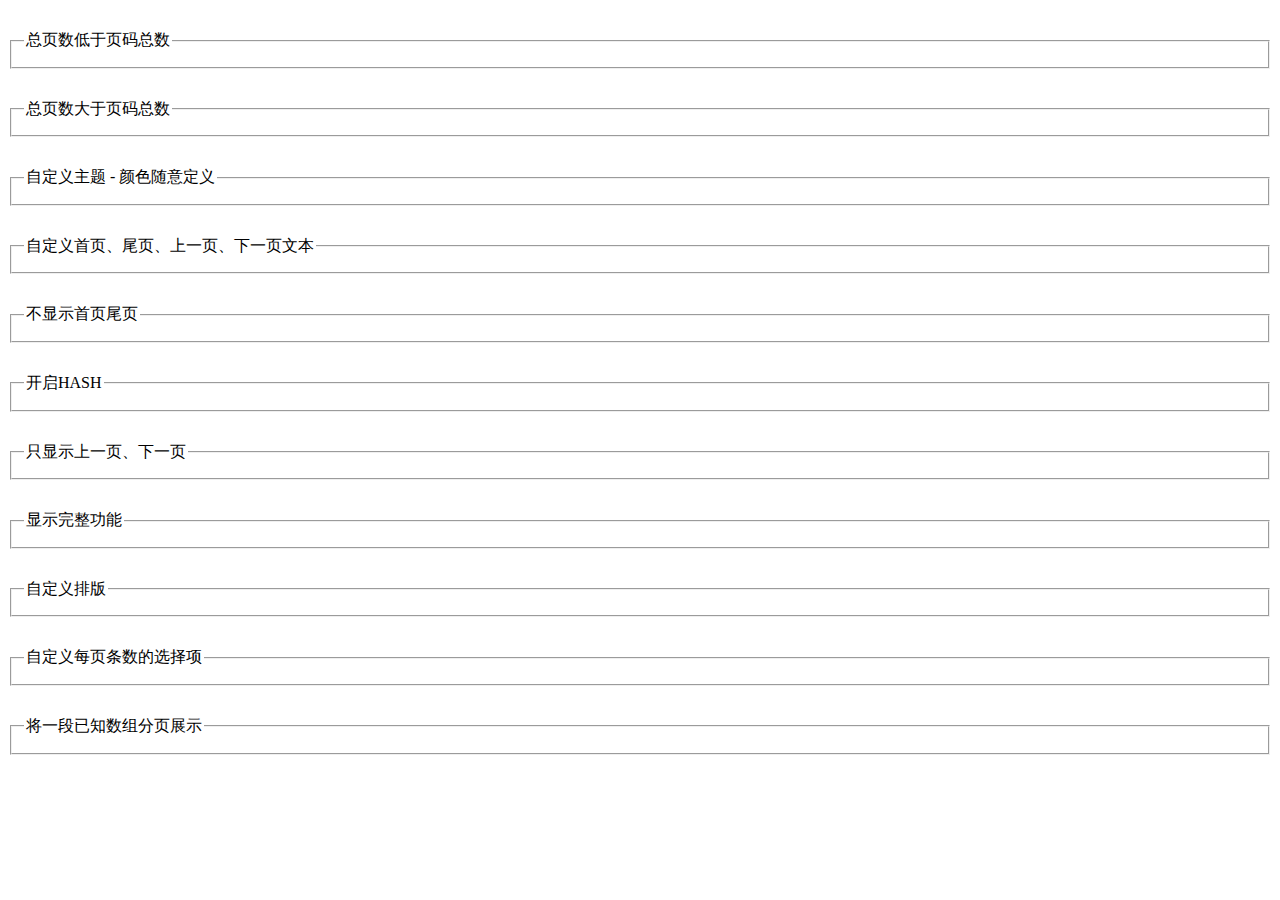
<file: pages/123.html>
<!DOCTYPE html>
<html>
<head>
  <meta charset="utf-8">
  <title>layui</title>
  <meta name="renderer" content="webkit">
  <meta http-equiv="X-UA-Compatible" content="IE=edge,chrome=1">
  <meta name="viewport" content="width=device-width, initial-scale=1, maximum-scale=1">
  <link rel="stylesheet" href="//res.layui.com/layui/dist/css/layui.css"  media="all">
  <!-- 注意：如果你直接复制所有代码到本地，上述css路径需要改成你本地的 -->
</head>
<body>
            
<fieldset class="layui-elem-field layui-field-title" style="margin-top: 30px;">
  <legend>总页数低于页码总数</legend>
</fieldset>
 
<div id="demo0"></div>
 
<fieldset class="layui-elem-field layui-field-title" style="margin-top: 30px;">
  <legend>总页数大于页码总数</legend>
</fieldset>
 
<div id="demo1"></div>
 
<fieldset class="layui-elem-field layui-field-title" style="margin-top: 30px;">
  <legend>自定义主题 - 颜色随意定义</legend>
</fieldset>
 
<div id="demo2"></div>
<div id="demo2-1"></div>
<div id="demo2-2"></div>
 
<fieldset class="layui-elem-field layui-field-title" style="margin-top: 30px;">
  <legend>自定义首页、尾页、上一页、下一页文本</legend>
</fieldset>
 
<div id="demo3"></div>
 
<fieldset class="layui-elem-field layui-field-title" style="margin-top: 30px;">
  <legend>不显示首页尾页</legend>
</fieldset>
 
<div id="demo4"></div>
 
<fieldset class="layui-elem-field layui-field-title" style="margin-top: 30px;">
  <legend>开启HASH</legend>
</fieldset>
 
<div id="demo5"></div>
 
<fieldset class="layui-elem-field layui-field-title" style="margin-top: 30px;">
  <legend>只显示上一页、下一页</legend>
</fieldset>
 
<div id="demo6"></div>
 
<fieldset class="layui-elem-field layui-field-title" style="margin-top: 30px;">
  <legend>显示完整功能</legend>
</fieldset>
 
<div id="demo7"></div>
 
<fieldset class="layui-elem-field layui-field-title" style="margin-top: 30px;">
  <legend>自定义排版</legend>
</fieldset>
 
<div id="demo8"></div>
<div id="demo9"></div>
<div id="demo10"></div>
 
<fieldset class="layui-elem-field layui-field-title" style="margin-top: 30px;">
  <legend>自定义每页条数的选择项</legend>
</fieldset>
 
<div id="demo11"></div>
 
 
 
<fieldset class="layui-elem-field layui-field-title" style="margin-top: 30px;">
  <legend>将一段已知数组分页展示</legend>
</fieldset>
 
<div id="demo20"></div>
<ul id="biuuu_city_list"></ul> 
 
          
<script src="//res.layui.com/layui/dist/layui.js" charset="utf-8"></script>
<!-- 注意：如果你直接复制所有代码到本地，上述js路径需要改成你本地的 -->
<script>
layui.use(['laypage', 'layer'], function(){
  var laypage = layui.laypage
  ,layer = layui.layer;
  
  //总页数低于页码总数
  laypage.render({
    elem: 'demo0'
    ,count: 50 //数据总数
  });
  
  //总页数大于页码总数
  laypage.render({
    elem: 'demo1'
    ,count: 70 //数据总数
    ,jump: function(obj){
      console.log(obj)
    }
  });
  
  //自定义样式
  laypage.render({
    elem: 'demo2'
    ,count: 100
    ,theme: '#1E9FFF'
  });
  laypage.render({
    elem: 'demo2-1'
    ,count: 100
    ,theme: '#FF5722'
  });
  laypage.render({
    elem: 'demo2-2'
    ,count: 100
    ,theme: '#FFB800'
  });
  
  //自定义首页、尾页、上一页、下一页文本
  laypage.render({
    elem: 'demo3'
    ,count: 100
    ,first: '首页'
    ,last: '尾页'
    ,prev: '<em>←</em>'
    ,next: '<em>→</em>'
  });
  
  //不显示首页尾页
  laypage.render({
    elem: 'demo4'
    ,count: 100
    ,first: false
    ,last: false
  });
  
  //开启HASH
  laypage.render({
    elem: 'demo5'
    ,count: 500
    ,curr: location.hash.replace('#!fenye=', '') //获取hash值为fenye的当前页
    ,hash: 'fenye' //自定义hash值
  });
  
  //只显示上一页、下一页
  laypage.render({
    elem: 'demo6'
    ,count: 50
    ,layout: ['prev', 'next']
    ,jump: function(obj, first){
      if(!first){
        layer.msg('第 '+ obj.curr +' 页');
      }
    }
  });
  
  //完整功能
  laypage.render({
    elem: 'demo7'
    ,count: 100
    ,layout: ['count', 'prev', 'page', 'next', 'limit', 'refresh', 'skip']
    ,jump: function(obj){
      console.log(obj)
    }
  });
  
  //自定义排版
  laypage.render({
    elem: 'demo8'
    ,count: 1000
    ,layout: ['limit', 'prev', 'page', 'next']
  });
  laypage.render({
    elem: 'demo9'
    ,count: 1000
    ,layout: ['prev', 'next', 'page']
  });
  laypage.render({
    elem: 'demo10'
    ,count: 1000
    ,layout: ['page', 'count']
  });
  
  //自定义每页条数的选择项
  laypage.render({
    elem: 'demo11'
    ,count: 1000
    ,limit: 100
    ,limits: [100, 300, 500]
  });
  
  
  //将一段数组分页展示
  
  //测试数据
  var data = [
    '北京',
    '上海',
    '广州',
    '深圳',
    '杭州',
    '长沙',
    '合肥',
    '宁夏',
    '成都',
    '西安',
    '南昌',
    '上饶',
    '沈阳',
    '济南',
    '厦门',
    '福州',
    '九江',
    '宜春',
    '赣州',
    '宁波',
    '绍兴',
    '无锡',
    '苏州',
    '徐州',
    '东莞',
    '佛山',
    '中山',
    '成都',
    '武汉',
    '青岛',
    '天津',
    '重庆',
    '南京',
    '九江',
    '香港',
    '澳门',
    '台北'
  ];
  
  //调用分页
  laypage.render({
    elem: 'demo20'
    ,count: data.length
    ,jump: function(obj){
      //模拟渲染
      document.getElementById('biuuu_city_list').innerHTML = function(){
        var arr = []
        ,thisData = data.concat().splice(obj.curr*obj.limit - obj.limit, obj.limit);
        layui.each(thisData, function(index, item){
          arr.push('<li>'+ item +'</li>');
        });
        return arr.join('');
      }();
    }
  });
  
});
</script>

</body>
</html>
</file>
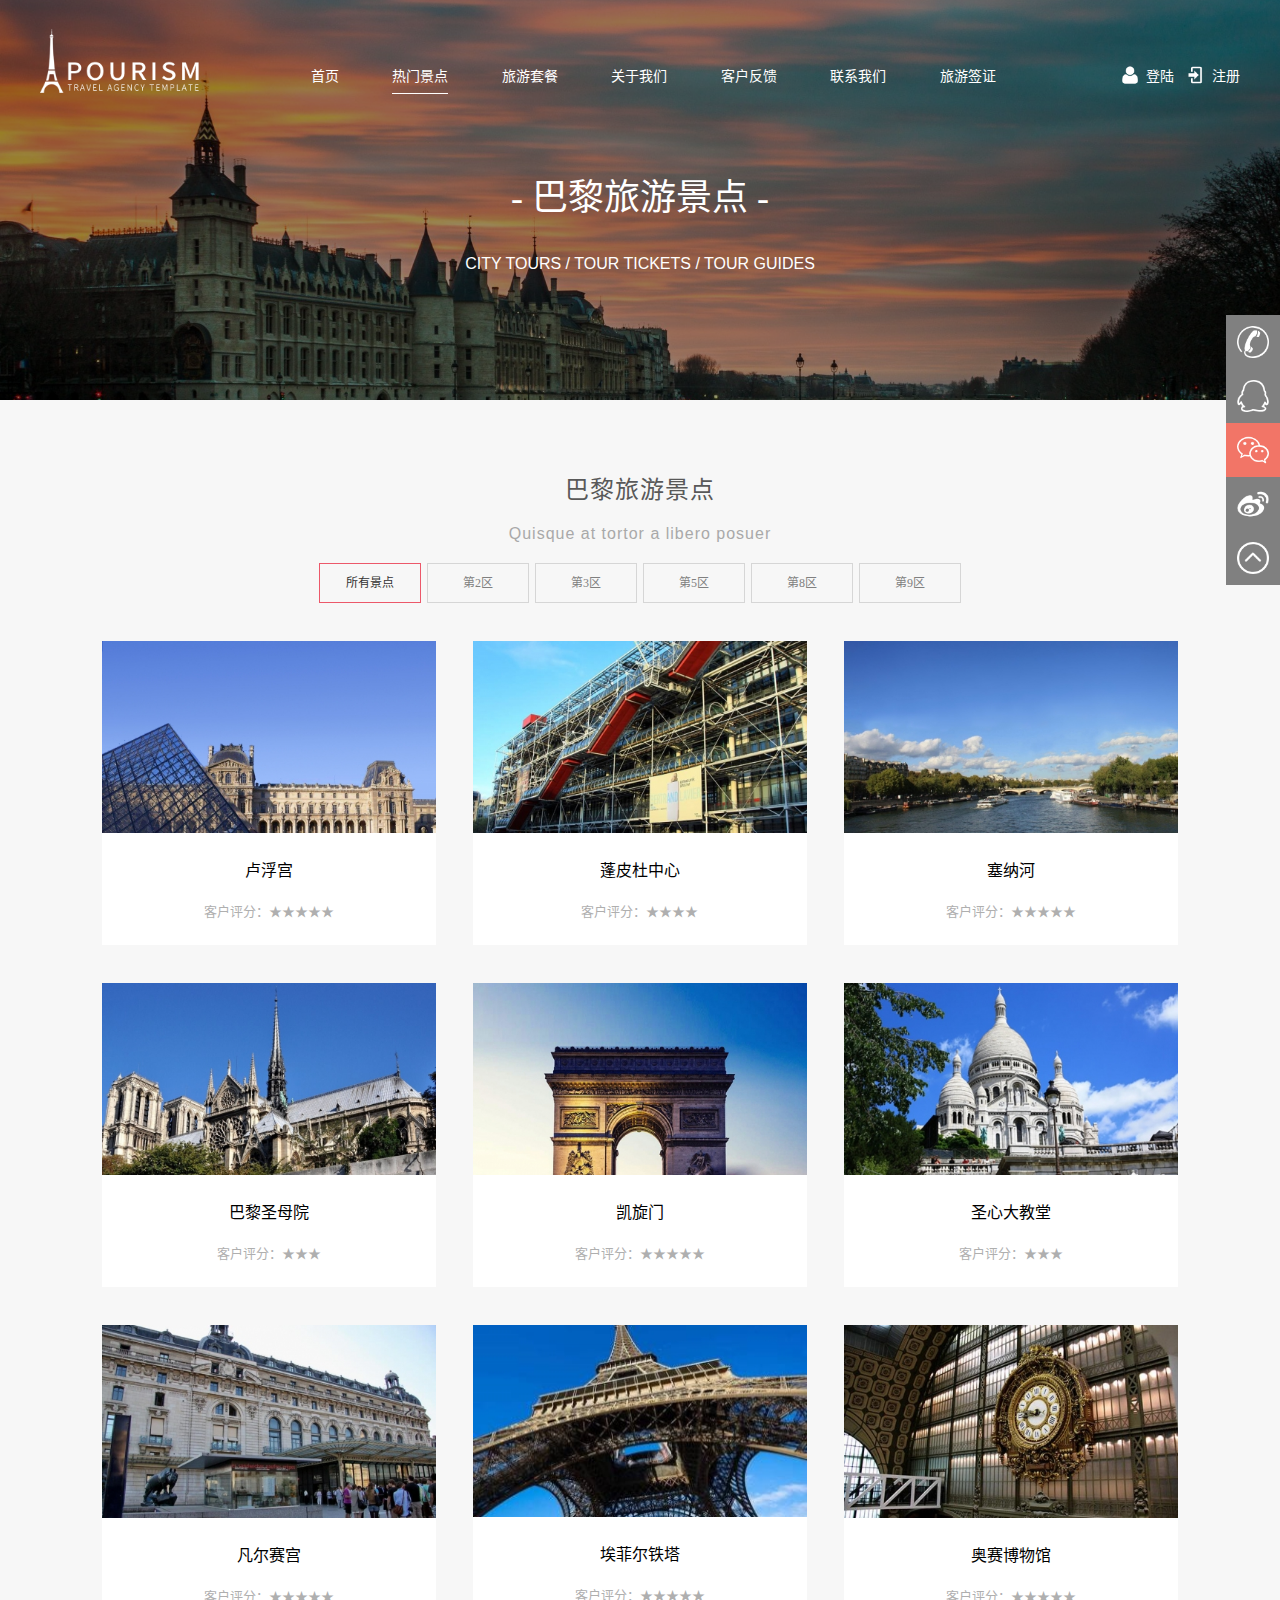
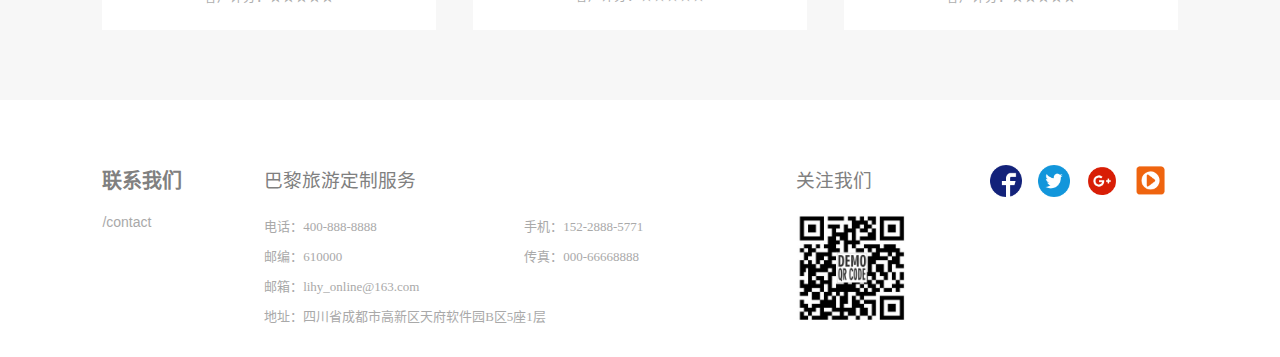
<file: pages/attractions.html>
<!DOCTYPE html>
<html lang="zh-CN">
<head>
    <meta charset="UTF-8">
    <meta name="viewport" content="width=device-width, initial-scale=1.0">
    <meta http-equiv="X-UA-Compatible" content="ie=edge">
    <title>热门景点</title>
    <link rel="stylesheet" href="../css/normalized.css">
    <link rel="stylesheet" href="../css/common.css">
    <link rel="stylesheet" href="../css/attractions.css">
</head>
<body>
    <!-- 头部 -->
    <header id="head" style="height:400px;background: url('../images/attractions_bg.jpg') no-repeat center center; background-size: cover;">
        <div class="wrapper">
            <div class="top-box">
                <!-- logo -->
                <img class="logo" src="../images/logo.png">
                <!-- 菜单 -->
                <ul class="menu-list">
                    <li><a href="../index.html">首页</a></li>
                    <li class="sel"><a href="./attractions.html">热门景点</a></li>
                    <li><a href="./set-meal.html">旅游套餐</a></li>
                    <li><a href="./about.html">关于我们</a></li>
                    <li><a href="./feedback.html">客户反馈</a></li>
                    <li><a href="./contact.html">联系我们</a></li>
                    <li><a href="./visa.html">旅游签证</a></li>
                </ul>
                <!-- 登录注册 -->
                <div class="login-register-box">
                    <section class="item login">
                        <img src="../images/login.png">
                        登陆
                    </section>
                    <section class="item register">
                        <img src="../images/register.png">
                        注册
                    </section>
                </div>
            </div>
            <div class="infos" style="margin-top:75px;">
                <h1 style="font: lighter normal 36px '微软雅黑';">- 巴黎旅游景点 -</h1>
                <p>CITY TOURS / TOUR TICKETS / TOUR GUIDES</p>
            </div>
        </div>
    </header>
    <!-- 内容 -->
    <main id="content">
        <!-- 标题 -->
        <header>
            <h1 class="title">巴黎旅游景点</h1>
            <h3 class="sub-title">Quisque at tortor a libero posuer</h3>
        </header>  
        <!-- 景点展示 -->
        <div class="display">
            <!-- 类型列表 -->
            <ul class="type-list">
                
            </ul>
            <!-- 景点列表 -->
            <ul class="attractions-list">

            </ul>
        </div>
    </main>
    <!-- 尾部 -->
    <footer id="foot">
        <section class="item contact">
            <h1>联系我们</h1>
            <p>/contact</p>
        </section>
        <section class="item service">
            <h3>巴黎旅游定制服务</h3>
            <ul class="info-list">
                <li>电话：400-888-8888</li>
                <li>手机：152-2888-5771</li>
                <li>邮编：610000</li>
                <li>传真：000-66668888</li>
                <li>邮箱：lihy_online@163.com</li>
                <li>地址：四川省成都市高新区天府软件园B区5座1层</li>
            </ul>
        </section>
        <section class="item focus">
            <h3>关注我们</h3>
            <img src="../images/qr_code.jpg">
        </section>
        <section class="item links">
            <img src="../images/foot_icon_1.png">
            <img src="../images/foot_icon_2.png">
            <img src="../images/foot_icon_3.png">
            <img src="../images/foot_icon_4.png">
        </section>
    </footer>
    <aside>
        <ul class="list">
            <li><img src="../images/side_icon_1.png"></li>
            <li><img src="../images/side_icon_2.png"></li>
            <li><img src="../images/side_icon_3.png"></li>
            <li><img src="../images/side_icon_4.png"></li>
            <li><img src="../images/side_icon_5.png"></li>
        </ul>
    </aside>

    <!-- 引入脚本 -->
    <script src="../json/data.js"></script>
    <script src="../js/jquery-3.3.1.min.js"></script>
    <script src="../js/common.js"></script>
    <script src="../js/attractions.js"></script>
</body>
</html>
</file>
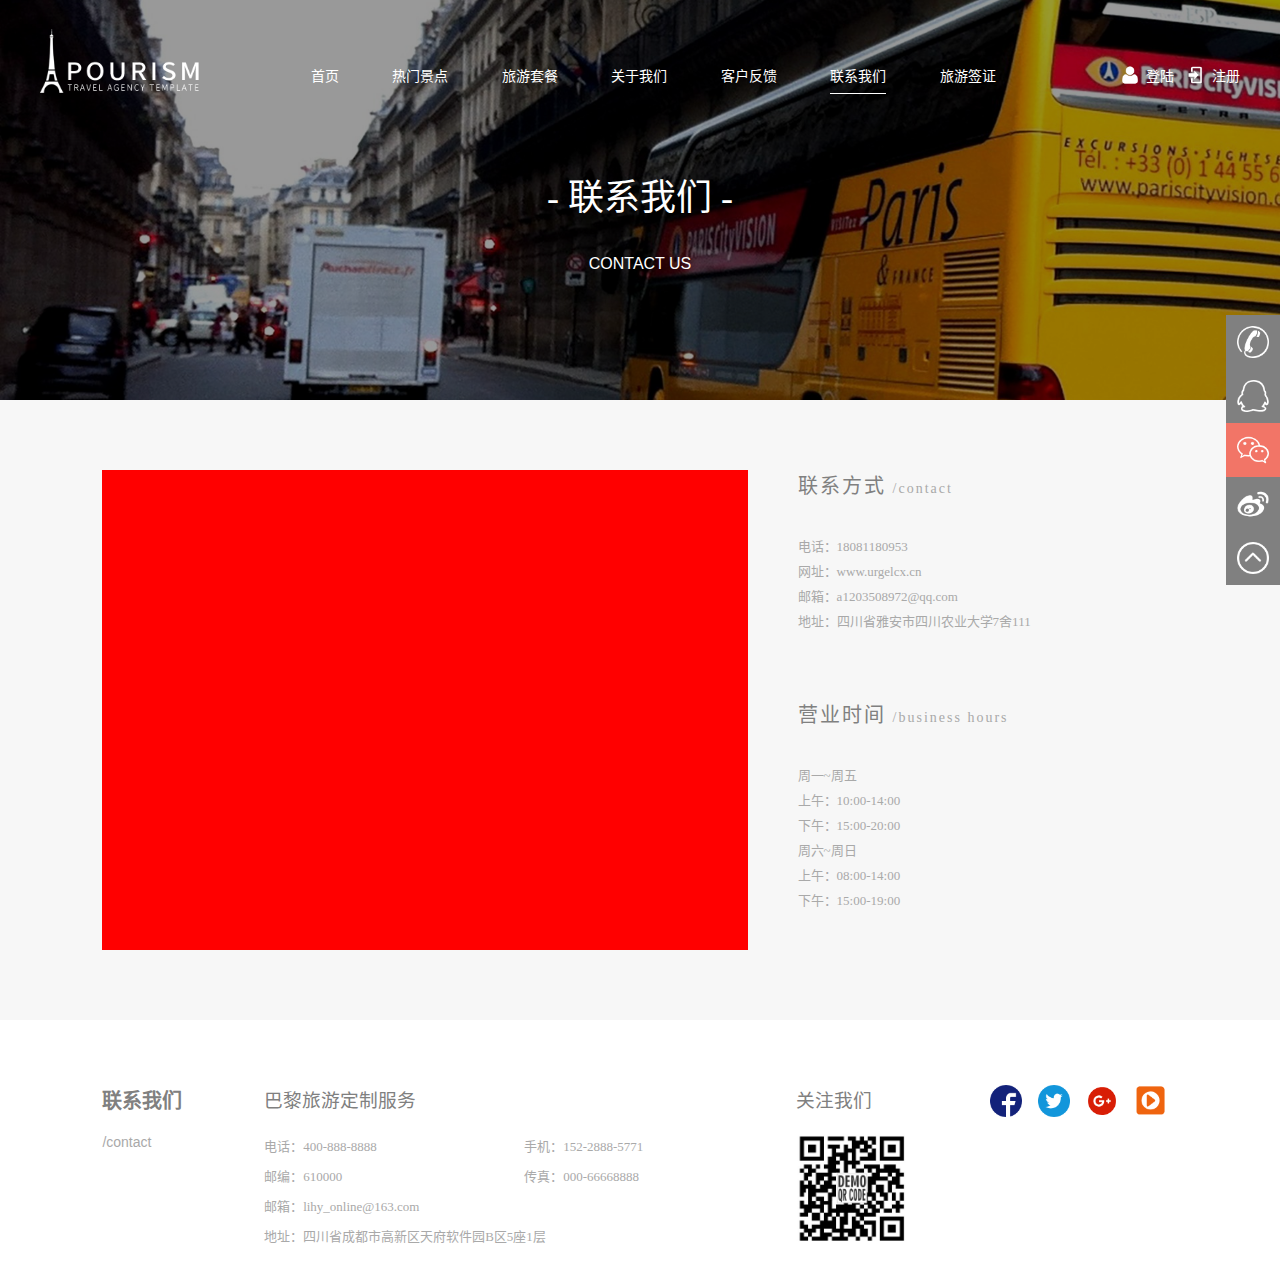
<file: pages/contact.html>
<!DOCTYPE html>
<html lang="zh-CN">
<head>
    <meta charset="UTF-8">
    <meta name="viewport" content="width=device-width, initial-scale=1.0">
    <meta http-equiv="X-UA-Compatible" content="ie=edge">
    <title>联系我们</title>
    <link rel="stylesheet" href="../css/normalized.css">
    <link rel="stylesheet" href="../css/common.css">
    <link rel="stylesheet" href="../css/contact.css">
</head>
<body>
    <!-- 头部 -->
    <header id="head" style="height:400px;background: url('../images/contact_bg.jpg') no-repeat left center; background-size: cover;">
        <div class="wrapper" >
            <div class="top-box">
                <!-- logo -->
                <img class="logo" src="../images/logo.png">
                <!-- 菜单 -->
                <ul class="menu-list">
                    <li><a href="../index.html">首页</a></li>
                    <li><a href="./attractions.html">热门景点</a></li>
                    <li><a href="./set-meal.html">旅游套餐</a></li>
                    <li><a href="./about.html">关于我们</a></li>
                    <li><a href="./feedback.html">客户反馈</a></li>
                    <li class="sel"><a href="./contact.html">联系我们</a></li>
                    <li><a href="./visa.html">旅游签证</a></li>
                </ul>
                <!-- 登录注册 -->
                <div class="login-register-box">
                    <section class="item login">
                        <img src="../images/login.png">
                        登陆
                    </section>
                    <section class="item register">
                        <img src="../images/register.png">
                        注册
                    </section>
                </div>
            </div>
            <div class="infos" style="margin-top:75px;">
                <h1 style="font: lighter normal 36px '微软雅黑';">- 联系我们 -</h1>
                <p>CONTACT US</p>
            </div>
        </div>
    </header>
    <!-- 内容 -->
    <main id="content">
        <!-- 地图 -->
        <div id="map">

        </div>
        <!-- 信息 -->
        <div class="infos">
            <div class="item">
                <h1 class="title">
                    联系方式
                    <Span>
                        /contact
                    </Span>
                </h1>
                <p>电话：18081180953</p>
                <p>网址：www.urgelcx.cn</p>
                <p>邮箱：a1203508972@qq.com</p>
                <p>地址：四川省雅安市四川农业大学7舍111</p>
            </div>
            <div class="item">
                <h1 class="title">
                    营业时间
                    <Span>
                        /business hours
                    </Span>
                </h1>
                <p>周一~周五</p>
                <p>上午：10:00-14:00</p>
                <p>下午：15:00-20:00</p>
                <p>周六~周日</p>
                <p>上午：08:00-14:00</p>
                <p>下午：15:00-19:00</p>
            </div>
        </div>
    </main>
    <!-- 尾部 -->
    <footer id="foot">
        <section class="item contact">
            <h1>联系我们</h1>
            <p>/contact</p>
        </section>
        <section class="item service">
            <h3>巴黎旅游定制服务</h3>
            <ul class="info-list">
                <li>电话：400-888-8888</li>
                <li>手机：152-2888-5771</li>
                <li>邮编：610000</li>
                <li>传真：000-66668888</li>
                <li>邮箱：lihy_online@163.com</li>
                <li>地址：四川省成都市高新区天府软件园B区5座1层</li>
            </ul>
        </section>
        <section class="item focus">
            <h3>关注我们</h3>
            <img src="../images/qr_code.jpg">
        </section>
        <section class="item links">
            <img src="../images/foot_icon_1.png">
            <img src="../images/foot_icon_2.png">
            <img src="../images/foot_icon_3.png">
            <img src="../images/foot_icon_4.png">
        </section>
    </footer>
    <aside>
        <ul class="list">
            <li><img src="../images/side_icon_1.png"></li>
            <li><img src="../images/side_icon_2.png"></li>
            <li><img src="../images/side_icon_3.png"></li>
            <li><img src="../images/side_icon_4.png"></li>
            <li><img src="../images/side_icon_5.png"></li>
        </ul>
    </aside>

    <!-- 引入脚本 -->
    <script type="text/javascript" src="http://api.map.baidu.com/api?v=3.0&ak=MjGupOvTMCqZO6CigqWPNzxDM3dr7ae1"></script>
    <script src="../js/jquery-3.3.1.min.js"></script>
    <script src="../js/common.js"></script>
    <script src="../js/contact.js"></script>
</body>
</html>
</file>
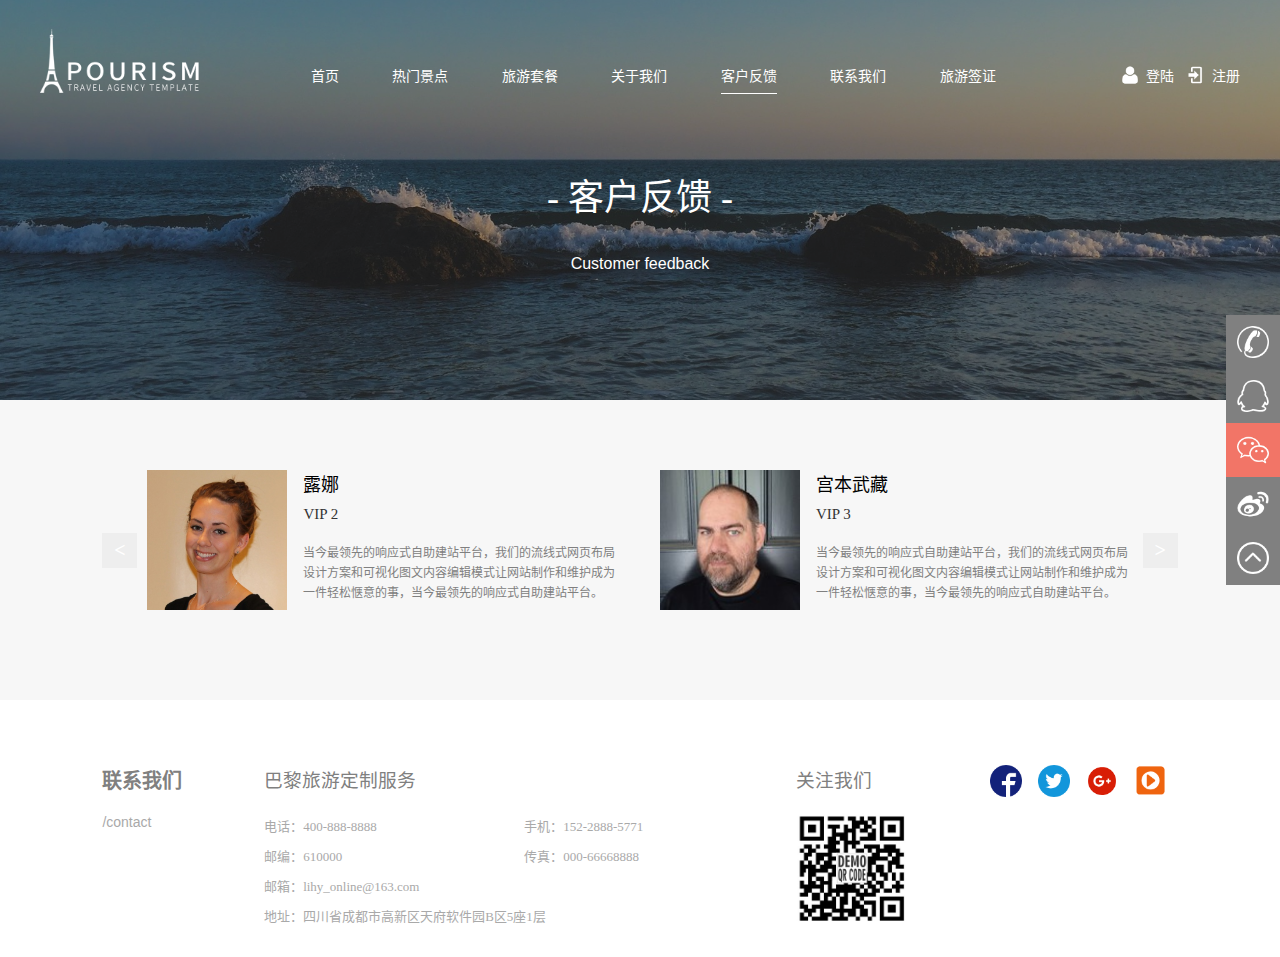
<file: pages/feedback.html>
<!DOCTYPE html>
<html lang="zh-CN">
<head>
    <meta charset="UTF-8">
    <meta name="viewport" content="width=device-width, initial-scale=1.0">
    <meta http-equiv="X-UA-Compatible" content="ie=edge">
    <title>客户反馈</title>
    <link rel="stylesheet" href="../css/normalized.css">
    <link rel="stylesheet" href="../css/common.css">
    <link rel="stylesheet" href="../css/feedback.css">
</head>
<body>
    <!-- 头部 -->
    <header id="head" style="height:400px;background: url('../images/feedback.jpg') no-repeat left bottom; background-size: cover;">
        <div class="wrapper">
            <div class="top-box">
                <!-- logo -->
                <img class="logo" src="../images/logo.png">
                <!-- 菜单 -->
                <ul class="menu-list">
                    <li><a href="../index.html">首页</a></li>
                    <li><a href="./attractions.html">热门景点</a></li>
                    <li><a href="./set-meal.html">旅游套餐</a></li>
                    <li><a href="./about.html">关于我们</a></li>
                    <li class="sel"><a href="./feedback.html">客户反馈</a></li>
                    <li><a href="./contact.html">联系我们</a></li>
                    <li><a href="./visa.html">旅游签证</a></li>
                </ul>
                <!-- 登录注册 -->
                <div class="login-register-box">
                    <section class="item login">
                        <img src="../images/login.png">
                        登陆
                    </section>
                    <section class="item register">
                        <img src="../images/register.png">
                        注册
                    </section>
                </div>
            </div>
            <div class="infos" style="margin-top:75px;">
                <h1 style="font: lighter normal 36px '微软雅黑';">- 客户反馈 -</h1>
                <p>Customer feedback</p>
            </div>
        </div>
    </header>
    <!-- 内容 -->
    <main id="content">
        <div class="wrapper">
            <section class="btn prev"> < </section>
            <!-- 反馈信息 -->
            <div class="ct-box">
                <ul class="ct-list">
                    <!-- li的反馈信息 -->
                </ul>
            </div>
            <section class="btn next"> > </section>
        </div>
    </main>
    <!-- 尾部 -->
    <footer id="foot">
        <section class="item contact">
            <h1>联系我们</h1>
            <p>/contact</p>
        </section>
        <section class="item service">
            <h3>巴黎旅游定制服务</h3>
            <ul class="info-list">
                <li>电话：400-888-8888</li>
                <li>手机：152-2888-5771</li>
                <li>邮编：610000</li>
                <li>传真：000-66668888</li>
                <li>邮箱：lihy_online@163.com</li>
                <li>地址：四川省成都市高新区天府软件园B区5座1层</li>
            </ul>
        </section>
        <section class="item focus">
            <h3>关注我们</h3>
            <img src="../images/qr_code.jpg">
        </section>
        <section class="item links">
            <img src="../images/foot_icon_1.png">
            <img src="../images/foot_icon_2.png">
            <img src="../images/foot_icon_3.png">
            <img src="../images/foot_icon_4.png">
        </section>
    </footer>
    <aside>
        <ul class="list">
            <li><img src="../images/side_icon_1.png"></li>
            <li><img src="../images/side_icon_2.png"></li>
            <li><img src="../images/side_icon_3.png"></li>
            <li><img src="../images/side_icon_4.png"></li>
            <li><img src="../images/side_icon_5.png"></li>
        </ul>
    </aside>

    <!-- 引入脚本 -->
    <script src="../json/data.js"></script>
    <script src="../js/jquery-3.3.1.min.js"></script>
    <script src="../js/common.js"></script>
    <script src="../js/feedback.js"></script>
</body>
</html>
</file>
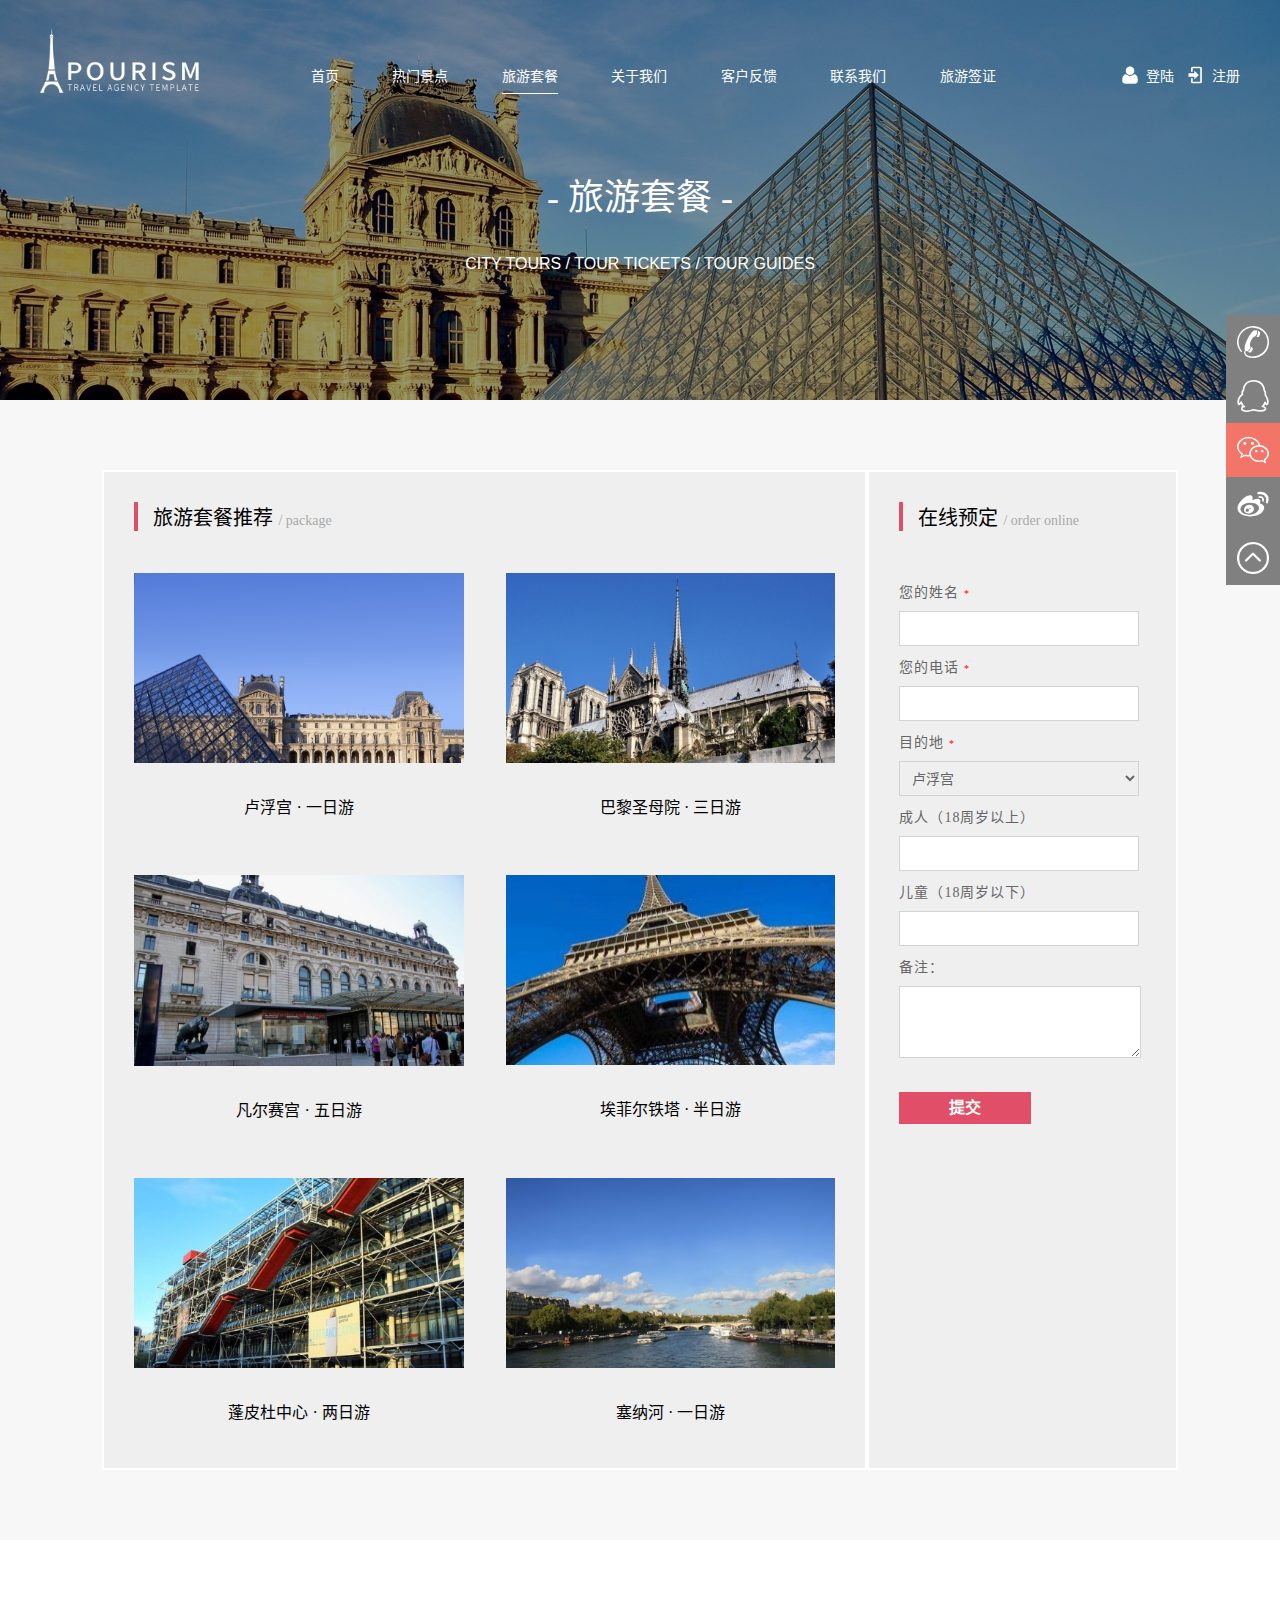
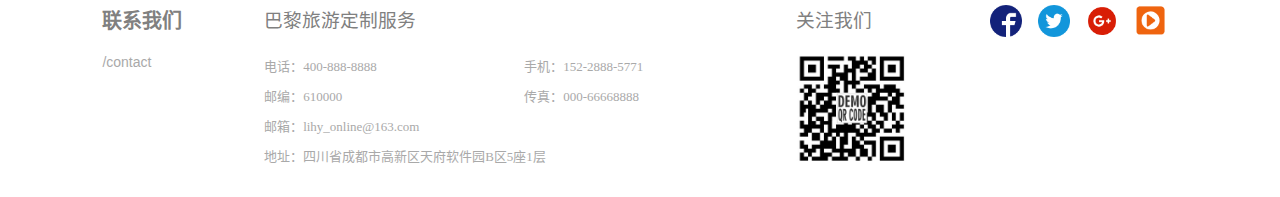
<file: pages/set-meal.html>
<!DOCTYPE html>
<html lang="zh-CN">
<head>
    <meta charset="UTF-8">
    <meta name="viewport" content="width=device-width, initial-scale=1.0">
    <meta http-equiv="X-UA-Compatible" content="ie=edge">
    <title>旅游套餐</title>
    <link rel="stylesheet" href="../css/normalized.css">
    <link rel="stylesheet" href="../css/common.css">
    <link rel="stylesheet" href="../css/set-meal.css">
</head>
<body>
    <!-- 头部 -->
    <header id="head" style="height:400px;background: url('../images/set_meal_bg.jpg') no-repeat left top; background-size: cover;">
        <div class="wrapper">
            <div class="top-box">
                <!-- logo -->
                <img class="logo" src="../images/logo.png">
                <!-- 菜单 -->
                <ul class="menu-list">
                    <li><a href="../index.html">首页</a></li>
                    <li><a href="./attractions.html">热门景点</a></li>
                    <li class="sel"><a href="./set-meal.html">旅游套餐</a></li>
                    <li><a href="./about.html">关于我们</a></li>
                    <li><a href="./feedback.html">客户反馈</a></li>
                    <li><a href="./contact.html">联系我们</a></li>
                    <li><a href="./visa.html">旅游签证</a></li>
                </ul>
                <!-- 登录注册 -->
                <div class="login-register-box">
                    <section class="item login">
                        <img src="../images/login.png">
                        登陆
                    </section>
                    <section class="item register">
                        <img src="../images/register.png">
                        注册
                    </section>
                </div>
            </div>
            <div class="infos" style="margin-top:75px;">
                <h1 style="font: lighter normal 36px '微软雅黑';">- 旅游套餐 -</h1>
                <p>CITY TOURS / TOUR TICKETS / TOUR GUIDES</p>
            </div>
        </div>
    </header>
    <!-- 内容 -->
    <main id="content">
        <!-- 左侧套餐推荐 -->
        <div class="l-tj">
            <!-- 标题 -->
            <h1 class="title">
                旅游套餐推荐
                <span> / package</span>
            </h1>
            <!-- 套餐推荐列表 -->
            <ul class="tj-list"></ul>
        </div>
        <!-- 右侧预定 -->
        <div class="r-yd">
            <h1 class="title">
                在线预定
                <span> / order online</span>
            </h1>
            <form action="javascript:;">
                <section class="item">
                    <p class="tips">
                        您的姓名
                        <span> *</span>
                    </p>
                    <input type="text" class="name">
                </section>
                <section class="item">
                    <p class="tips">
                        您的电话
                        <span> *</span>
                    </p>
                    <input type="tel" class="name">
                </section>
                <section class="item">
                    <p class="tips">
                        目的地
                        <span> *</span>
                    </p>
                    <select name="address">
                        <option value="卢浮宫">卢浮宫</option>
                        <option value="蓬皮杜中心">蓬皮杜中心</option>
                        <option value="塞纳河">塞纳河</option>
                        <option value="巴黎圣母院">巴黎圣母院</option>
                        <option value="凯旋门">凯旋门</option>
                        <option value="圣心大教堂">圣心大教堂</option>
                        <option value="凡尔赛宫">凡尔赛宫</option>
                        <option value="埃菲尔铁塔">埃菲尔铁塔</option>
                        <option value="奥赛博物馆">奥赛博物馆</option>
                    </select>
                </section>
                <section class="item">
                    <p class="tips">成人（18周岁以上）</p>
                    <input type="number" class="name" min="1" max="10">
                </section>
                <section class="item">
                    <p class="tips">儿童（18周岁以下）</p>
                    <input type="number" class="name"  min="1" max="10">
                </section>
                <section class="item">
                    <p class="tips">备注：</p>
                    <textarea name="remark"></textarea>
                </section>
                <div class="submit-btn">提交</div>
            </form>
        </div>
    </main>
    <!-- 尾部 -->
    <footer id="foot">
        <section class="item contact">
            <h1>联系我们</h1>
            <p>/contact</p>
        </section>
        <section class="item service">
            <h3>巴黎旅游定制服务</h3>
            <ul class="info-list">
                <li>电话：400-888-8888</li>
                <li>手机：152-2888-5771</li>
                <li>邮编：610000</li>
                <li>传真：000-66668888</li>
                <li>邮箱：lihy_online@163.com</li>
                <li>地址：四川省成都市高新区天府软件园B区5座1层</li>
            </ul>
        </section>
        <section class="item focus">
            <h3>关注我们</h3>
            <img src="../images/qr_code.jpg">
        </section>
        <section class="item links">
            <img src="../images/foot_icon_1.png">
            <img src="../images/foot_icon_2.png">
            <img src="../images/foot_icon_3.png">
            <img src="../images/foot_icon_4.png">
        </section>
    </footer>
    <aside>
        <ul class="list">
            <li><img src="../images/side_icon_1.png"></li>
            <li><img src="../images/side_icon_2.png"></li>
            <li><img src="../images/side_icon_3.png"></li>
            <li><img src="../images/side_icon_4.png"></li>
            <li><img src="../images/side_icon_5.png"></li>
        </ul>
    </aside>

    <!-- 引入脚本 -->
    <script src="../json/data.js"></script>
    <script src="../js/jquery-3.3.1.min.js"></script>
    <script src="../js/common.js"></script>
    <script src="../js/set-meal.js"></script>
</body>
</html>
</file>
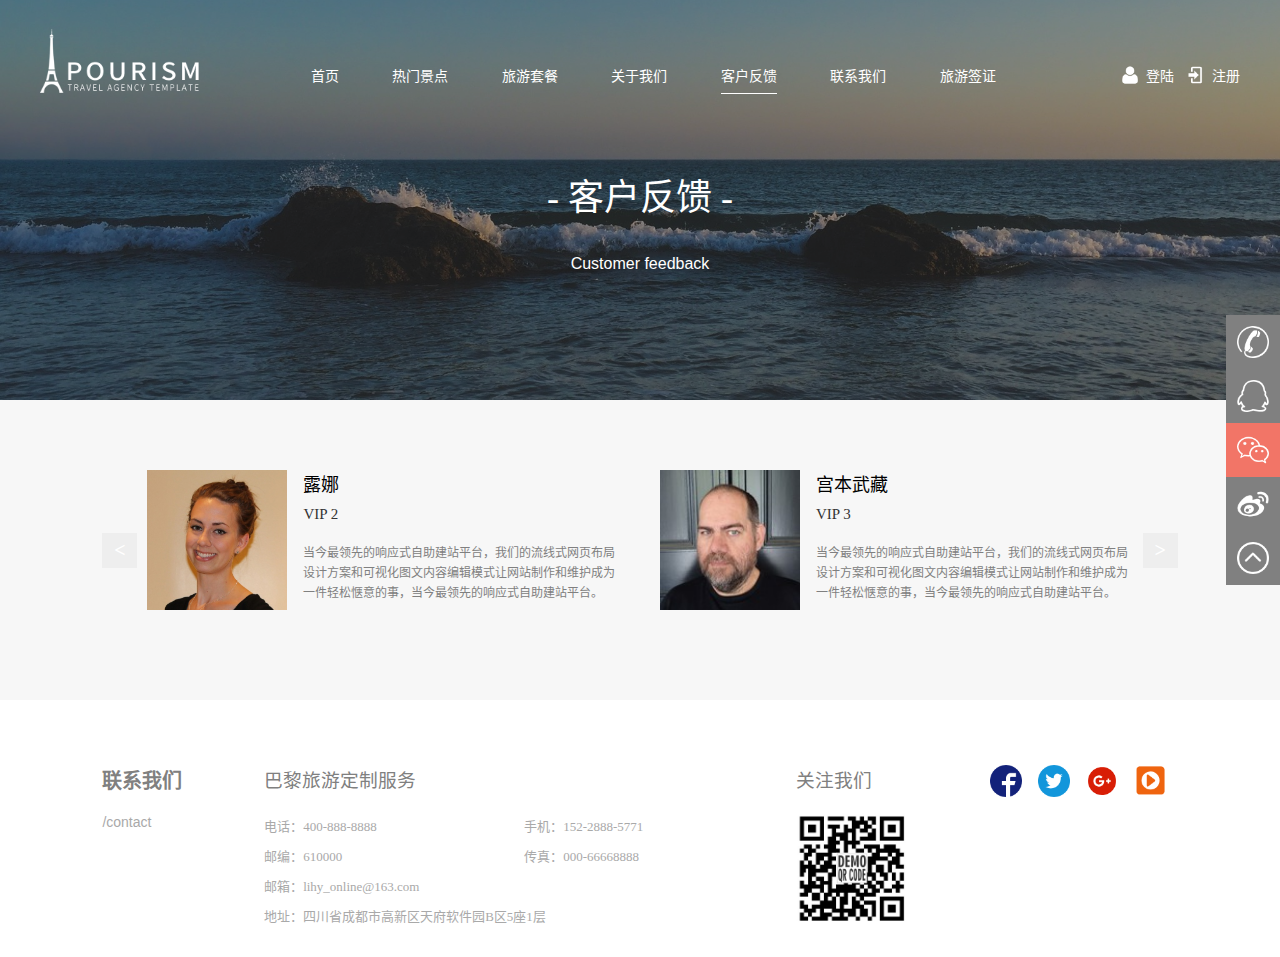
<file: pages/Urge.html>
<!DOCTYPE html>
<html lang="zh-CN">
<head>
    <meta charset="UTF-8">
    <meta name="viewport" content="width=device-width, initial-scale=1.0">
    <meta http-equiv="X-UA-Compatible" content="ie=edge">
    <title>新加了自动轮播的效果</title>
    <link rel="stylesheet" href="../css/normalized.css">
    <link rel="stylesheet" href="../css/common.css">
    <link rel="stylesheet" href="../css/feedback.css">
</head>
<body>
    <!-- 头部 -->
    <header id="head" style="height:400px;background: url('../images/feedback.jpg') no-repeat left bottom; background-size: cover;">
        <div class="wrapper">
            <div class="top-box">
                <!-- logo -->
                <img class="logo" src="../images/logo.png">
                <!-- 菜单 -->
                <ul class="menu-list">
                    <li><a href="../index.html">首页</a></li>
                    <li><a href="./attractions.html">热门景点</a></li>
                    <li><a href="./set-meal.html">旅游套餐</a></li>
                    <li><a href="./about.html">关于我们</a></li>
                    <li class="sel"><a href="./feedback.html">客户反馈</a></li>
                    <li><a href="./contact.html">联系我们</a></li>
                    <li><a href="./visa.html">旅游签证</a></li>
                </ul>
                <!-- 登录注册 -->
                <div class="login-register-box">
                    <section class="item login">
                        <img src="../images/login.png">
                        登陆
                    </section>
                    <section class="item register">
                        <img src="../images/register.png">
                        注册
                    </section>
                </div>
            </div>
            <div class="infos" style="margin-top:75px;">
                <h1 style="font: lighter normal 36px '微软雅黑';">- 客户反馈 -</h1>
                <p>Customer feedback</p>
            </div>
        </div>
    </header>
    <!-- 内容 -->
    <main id="content">
        <div class="wrapper">
            <section class="btn prev"> < </section>
            <!-- 反馈信息 -->
            <div class="ct-box">
                <ul class="ct-list">
                    <!-- li的反馈信息 -->
                </ul>
            </div>
            <section class="btn next"> > </section>
        </div>
    </main>
    <!-- 尾部 -->
    <footer id="foot">
        <section class="item contact">
            <h1>联系我们</h1>
            <p>/contact</p>
        </section>
        <section class="item service">
            <h3>巴黎旅游定制服务</h3>
            <ul class="info-list">
                <li>电话：400-888-8888</li>
                <li>手机：152-2888-5771</li>
                <li>邮编：610000</li>
                <li>传真：000-66668888</li>
                <li>邮箱：lihy_online@163.com</li>
                <li>地址：四川省成都市高新区天府软件园B区5座1层</li>
            </ul>
        </section>
        <section class="item focus">
            <h3>关注我们</h3>
            <img src="../images/qr_code.jpg">
        </section>
        <section class="item links">
            <img src="../images/foot_icon_1.png">
            <img src="../images/foot_icon_2.png">
            <img src="../images/foot_icon_3.png">
            <img src="../images/foot_icon_4.png">
        </section>
    </footer>
    <aside>
        <ul class="list">
            <li><img src="../images/side_icon_1.png"></li>
            <li><img src="../images/side_icon_2.png"></li>
            <li><img src="../images/side_icon_3.png"></li>
            <li><img src="../images/side_icon_4.png"></li>
            <li><img src="../images/side_icon_5.png"></li>
        </ul>
    </aside>

    <!-- 引入脚本 -->
    <script src="../json/data.js"></script>
    <script src="../js/jquery-3.3.1.min.js"></script>
    <script src="../js/common.js"></script>
    <script src="../js/feedback.js"></script>
</body>
</html>
</file>
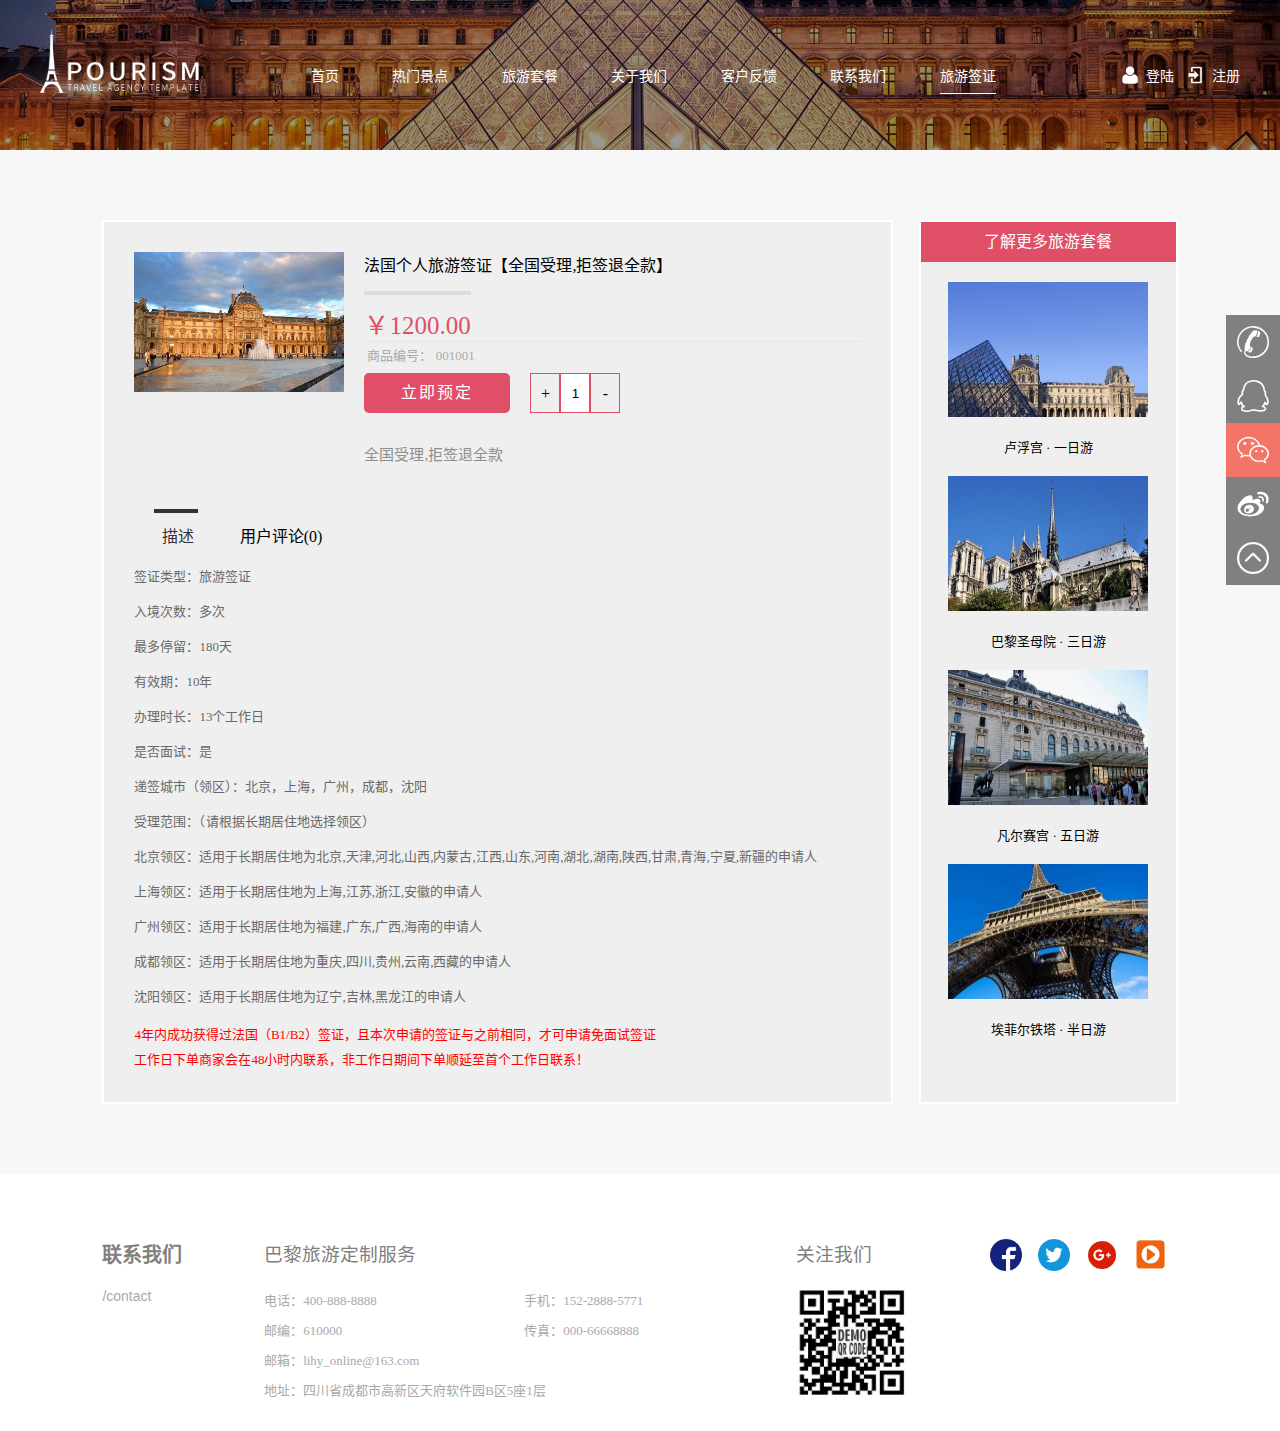
<file: pages/visa.html>
<!DOCTYPE html>
<html lang="zh-CN">
<head>
    <meta charset="UTF-8">
    <meta name="viewport" content="width=device-width, initial-scale=1.0">
    <meta http-equiv="X-UA-Compatible" content="ie=edge">
    <title>旅游签证</title>
    <link rel="stylesheet" href="../css/normalized.css">
    <link rel="stylesheet" href="../css/common.css">
    <link rel="stylesheet" href="../css/visa.css">
</head>
<body>
    <!-- 头部 -->
    <header id="head" style="height:150px;background: url('../images/attractions_urge.jpg') no-repeat center center; background-size: cover;">
        <div class="wrapper" >
            <div class="top-box">
                <!-- logo -->
                <img class="logo" src="../images/logo.png">
                <!-- 菜单 -->
                <ul class="menu-list">
                    <li><a href="../index.html">首页</a></li>
                    <li><a href="./attractions.html">热门景点</a></li>
                    <li><a href="./set-meal.html">旅游套餐</a></li>
                    <li><a href="./about.html">关于我们</a></li>
                    <li><a href="./feedback.html">客户反馈</a></li>
                    <li><a href="./contact.html">联系我们</a></li>
                    <li class="sel"><a href="./visa.html">旅游签证</a></li>
                </ul>
                <!-- 登录注册 -->
                <div class="login-register-box">
                    <section class="item login">
                        <img src="../images/login.png">
                        登陆
                    </section>
                    <section class="item register">
                        <img src="../images/register.png">
                        注册
                    </section>
                </div>
            </div>
        </div>
    </header>
    <!-- 内容 -->
    <main id="content">
        <!-- 左侧是签证相关的内容 -->
        <div class="l-ct">
            <div class="ct-box">
                <!-- img -->
                <img src="../images/visa_infos.jpg">
                <!-- 签证信息 -->
                <div class="visa-infos">
                    <p class="tite">法国个人旅游签证【全国受理,拒签退全款】</p>
                    <p class="price">￥1200.00</p>
                    <p class="code">商品编号： 001001 </p>
                    <div class="handle-box">
                        <span class="yd-btn">
                            立即预定
                        </span>
                        <form action="javascript:;">
                            <span>+</span>
                            <input type="text" value="1">
                            <span>-</span>
                        </form>
                    </div>
                    <p class="tips">全国受理,拒签退全款</p>
                </div>
            </div>
            <div class="tab">
                <!-- 菜单区域 -->
                <ul class="tab-menu-list">
                    <li class="sel">&nbsp;&nbsp;描述&nbsp;</li>
                    <li>&nbsp;&nbsp;&nbsp;用户评论(0)&nbsp;&nbsp;&nbsp;</li>
                </ul>
                <!-- 内容区域 -->
                <ul class="tab-ct-list">
                    <!-- 描述所对应的内容 -->
                    <li class="dec-ct show">
                        签证类型：旅游签证<br>
                        入境次数：多次<br>
                        最多停留：180天<br>
                        有效期：10年<br>
                        办理时长：13个工作日<br>
                        是否面试：是<br>
                        递签城市（领区）：北京，上海，广州，成都，沈阳<br>
                        受理范围：（请根据长期居住地选择领区）<br>
                        北京领区：适用于长期居住地为北京,天津,河北,山西,内蒙古,江西,山东,河南,湖北,湖南,陕西,甘肃,青海,宁夏,新疆的申请人<br>
                        上海领区：适用于长期居住地为上海,江苏,浙江,安徽的申请人<br>
                        广州领区：适用于长期居住地为福建,广东,广西,海南的申请人<br>
                        成都领区：适用于长期居住地为重庆,四川,贵州,云南,西藏的申请人<br>
                        沈阳领区：适用于长期居住地为辽宁,吉林,黑龙江的申请人<br>
                        <p style="color:red;margin-top:8px;font-size: 13px;line-height: 25px;">
                            4年内成功获得过法国（B1/B2）签证，且本次申请的签证与之前相同，才可申请免面试签证<br>
                            工作日下单商家会在48小时内联系，非工作日期间下单顺延至首个工作日联系！
                        </p>
                    </li>

                    <!-- 评论所对应的内容 -->
                    <li style="margin-top:20px;font:normal 15px 微软雅黑;color: #999;; line-height: 25px;">
                        目前还未有评论<br>
                        只有买过此商品的客户登录后才能发表评论
                    </li>
                </ul>
            </div>
        </div>
        <!-- 右侧更多套餐 -->
        <div class="r-more">
            <div class="top-more">
                <span class="btn-more">
                    了解更多旅游套餐
                </span>
            </div>
            <div class="more-information">
                <ul class="information-list">
                </ul>
            </div>
        </div>
    </main>
    <!-- 尾部 -->
    <footer id="foot">
        <section class="item contact">
            <h1>联系我们</h1>
            <p>/contact</p>
        </section>
        <section class="item service">
            <h3>巴黎旅游定制服务</h3>
            <ul class="info-list">
                <li>电话：400-888-8888</li>
                <li>手机：152-2888-5771</li>
                <li>邮编：610000</li>
                <li>传真：000-66668888</li>
                <li>邮箱：lihy_online@163.com</li>
                <li>地址：四川省成都市高新区天府软件园B区5座1层</li>
            </ul>
        </section>
        <section class="item focus">
            <h3>关注我们</h3>
            <img src="../images/qr_code.jpg">
        </section>
        <section class="item links">
            <img src="../images/foot_icon_1.png">
            <img src="../images/foot_icon_2.png">
            <img src="../images/foot_icon_3.png">
            <img src="../images/foot_icon_4.png">
        </section>
    </footer>
    <aside>
        <ul class="list">
            <li><img src="../images/side_icon_1.png"></li>
            <li><img src="../images/side_icon_2.png"></li>
            <li><img src="../images/side_icon_3.png"></li>
            <li><img src="../images/side_icon_4.png"></li>
            <li><img src="../images/side_icon_5.png"></li>
        </ul>
    </aside>

    <!-- 引入脚本 -->
    <script src="../json/data.js"></script>
    <script src="../js/jquery-3.3.1.min.js"></script>
    <script src="../js/common.js"></script>
    <script src="../js/visa.js"></script>
</body>
</html>
</file>
<file: css/common.css>
/**************************************** 头部/内容/尾部统一样式 ************************** */
/* # id选择器 */
#head, #content, #foot {
    width: 100%;
    min-width: 1200px;
}

#content {
    background: #f7f7f7;
    box-sizing: border-box;
    padding: 70px 8%;
}

#foot {
    box-sizing: border-box;
    padding: 65px 8% 25px;
}
/**************************************** 头部 **************************************** */
#head {
    position: relative;
}
/* > 子类选择器 */
#head > img {
    width: 100%;
    height: 100%;
    /* 透明滤镜 */
    filter: opacity(65%);
} 

/* . class选择器 */
#head > .wrapper {
    width: 100%;
    height: 100%;
    background: rgba(0, 0, 0, .4);
    /* 绝对定位 */
    position: absolute;
    top: 0;
    left: 0;    
}
/* 空格：后代选择器 */
#head .top-box {
    height: 93px;
    /* 设置字体大小 */
    font-size: 14px;
    /* 弹性布局：布局子元素 */
    display: flex;
    /* 主轴对齐方式（水平） */
    justify-content: space-between;
    /* 交叉轴（垂直） */
    align-items: flex-end;
    /* 设置内间距 */
    box-sizing: border-box;
    /* padding：上 水平 下 */
    padding: 10px 40px 0;
}
#head .top-box .logo {
    height: 64px;
}
#head .menu-list li {
    /* 修改元素显示方式
       inline-block：行内块元素（不独占一行，具备尺寸） */
    display: inline-block;
    margin: 0 25px;
    padding-bottom: 8px;
    position: relative;
}
/* ：after 伪类选择器，在指定元素后添加内容 */
#head .menu-list li:after {
    /* 指定插入内容 
    注意：哪怕没有内容，也必须添加该属性
    否者无效*/
    content: "";
    display: block;
    width: 0;
    height: 1px;
    transition: all .25s ease-in;
    background: #fff;
    position: absolute;
    top: 100%;
    left: 50%;
    /* 居中 */
    transform: translateX(-50%);
}
#head .menu-list li.sel:after {
    width: 100%;
}
/* :hover 鼠标悬浮 */
#head .menu-list li:hover:after {
    width: 100%;
}

#head .menu-list a {
    color: #fff;
}

#head .login-register-box {
    display: flex;
    /* 字体颜色 */
    color: #fff;
    padding-bottom: 8px;
}
#head .login-register-box .item {
    display: flex;
    align-items: center;
    margin-left: 12px;
    cursor: pointer;
}
#head .login-register-box .item img {
    margin-right: 6px;
}
#head .login-register-box img {
    width: 20px;
}

#head .infos {
    /* 设置文本内容水平居中 */
    text-align: center;
    color: #fff;
    margin-top: 140px;
    /* 设置字体名称 */
    font-family: arial;
}
#head .infos h1 {
    font-size: 48px;
    margin: 35px 0;
}

#head .infos .btn {
    color: rgb(236, 79, 98);
    display: inline-block;
    width: 170px;
    height: 35px;
    background: #fff;
    /* 设置圆角 */
    border-radius: 5px;
    /* 设置行高 */
    line-height: 35px;
    margin-top: 25px;
    /* 设置鼠标指针样式为手指头 */
    cursor: pointer;
    /* 过渡效果 */
    transition: all .25s linear;
}
#head .infos .btn:hover {
    background: #e7e7e7;
}
#head .infos .down {
    display: block;
    width: 50px;
    margin: 120px auto 0;
}


/**************************************** 尾部 **************************************** */
#foot {
    display: flex;
    justify-content: space-between;
    align-items: flex-start;
}

#foot h3 {
    color: #808080;
    font-weight: normal;
    margin-bottom: 20px;
}

/* 联系我们 */
#foot .contact h1 {
    font-size: 20px;
    color: #808080;
    margin-bottom: 20px;
}
#foot .contact p {
    font-family: arial;
    font-size: 14px;
    color: #a9a9a9;
}

/* 定制服务 */
#foot .service .info-list {
    width: 450px;
    display: flex;
    flex-wrap: wrap;
    justify-content: space-between;
}

#foot .service .info-list li {
    width: 190px;   
    font-size: 13px;
    color: #a9a9a9;
    line-height: 30px;
}
#foot .service .info-list li:last-child {
    width: 100%;
}

/* 关注我们 */
#foot .focus img {
    width: 112px;
}

/* links */
#foot .links  img{
    width: 32px;
    margin-right: 12px;
    cursor: pointer;
}
/* --------------侧边栏-------------- */
aside {
    width: 54px;
    height: calc(5 * 54px);
    /* 固定定位 */
    position: fixed;
    right: 0;
    top: 50%;
    /* 向上移动50% */
    transform: translateY(-50%);
}
aside .list li {
    width: 100%;
    height: 54px;
    background: #808080;
    display: flex;
    justify-content: center;
    align-items: center;
    cursor: pointer;
}

/* 选第三个子元素 */
aside .list li:nth-child(3) {
    background: #f27567;
}

aside .list li:hover {
    background: #f2756f;
}

aside .list li img {
    width: 32px;
    height: 32px;
}
</file>
<file: css/attractions.css>
.title{
    text-align: center;
    font: normal 24px "微软雅黑";
    color: rgb(89, 89, 89);
    /* 字体间距 */
    letter-spacing: 1px;
}

.sub-title{
    text-align: center;
    font: normal 16px arial;
    color: rgb(169, 169, 169);
    margin: 20px 0;
    letter-spacing: 1px;
}

.type-list{
    text-align: center;
}

.type-list li{
    /* 文本横向显示 */
    display: inline-block;
    width: 100px;
    height: 38px;
    line-height: 38px;
    border: 1px solid #d6d6d6;
    margin: 0 3px;
    font-size: 12px;
    color:#808080;
    cursor: pointer;
}
.type-list li.sel{
    border-color:#ec586a; 
    color: #333;
}

.type-list li:hover{
    border-color:#ec586a; 
    color: #333;
}
.attractions-list {
    display: flex;
    /* 允许换行 */
    flex-wrap: wrap;
    /* justify-content: space-between; */
    cursor: pointer;

}

.attractions-list li {
    width: 31%;
    background: #fff;
    text-align: center;
    transition: all .25s linear;
    margin-top: 3.5%;
}
/* nth-child(n)：第n个子元素 */
/* not()：排除 */
.attractions-list li:not(:nth-child(3n)) {
    margin-right: 3.5%; 
}
.attractions-list li:hover {
    /* 向上位移5px */
    transform: translateY(-5px);
    /* 盒子阴影 */
    box-shadow: 3px 3px 20px lightgray;
}
.attractions-list img {
    width: 100%;
}
.attractions-list .name {
    font-size: 16px;
    margin: 20px 0;
}
.attractions-list .rating {
    font-size: 13px;
    color: #afafaf;
    padding-bottom: 25px;
}
</file>
<file: css/contact.css>
#content {
    display: flex;
    justify-content: space-between;
}

#map {
    width: calc(100% - 430px);
    height: 480px;
    background: red;
}

#content .infos {
    width: 380px;
}

.infos .title {
    font: normal 20px "微软雅黑";
    color: #808080;
    letter-spacing: 2px;
    margin-bottom: 35px;
}

#content .infos .title span {
    font-size: 14px;
    color: rgb(169, 169, 169);
}

#content .infos p {
    font-size: 13px;
    color: rgb(169, 169, 169);
    line-height: 25px;
}

/* :first-child 父元素中的首个子元素 */
#content .infos .item:first-child {
    margin-bottom: 65px;
}
</file>
<file: css/feedback.css>
#content .wrapper {
    height: 160px;
    display: flex;
    justify-content: space-between;
    align-items: center;

}
.btn {
    width: 35px;
    height: 35px;
    background: #eee;
    text-align: center;
    color: white;
    line-height: 35px;
    font-weight: bold;
    font-size: 20px;
    cursor: pointer;
}

.ct-box {
    width: calc(100% - 70px - 20px);
    height: 100%;   
    overflow: hidden;
}
.ct-box .ct-list{
    width: 200%;
    display: flex;
    justify-content: space-between;
}
.ct-box .ct-list li{
    width: 25%;
    height: 100%;
    display: flex;
    justify-content: space-between;
}

.ct-box .ct-list li:nth-child(2n-1){
    padding-right: 20px;
}

.ct-box .ct-list li:nth-child(2n){
    padding-left: 20px;
}

.ct-box .ct-list li .infos{
    width: calc(100% - 140px - 16px);
}

.ct-box .ct-list img{
    width: 140px;
    height: 140px;
}

.ct-box .ct-list li .name{
    font-size: 18px;
}

.ct-box .ct-list li .level{
    margin-top: 10px;
    font-size: 15px;
    color: #333;
}

.ct-box .ct-list li .desc{
    margin-top: 20px;
    font-size: 12px;
    color: gray;
    line-height: 20px;
}

.ct-box .ct-list{
    animation:marginLeft 10.5s infinite;
}

@keyframes marginLeft{
    0%{margin-left: 0;}
    28.5%{margin-left: 0;}
    33.3%{margin-left: -600px;}
    62%{margin-left: -600px;}
    66.7%{margin-left: -1200px;}
    95.2%{margin-left: -1200px;}
    100%{margin-left: 0;}
}
</file>
<file: css/set-meal.css>
#content {
    display: flex;
    justify-content: space-between;
}
.l-tj{
    width: calc(100% - 255px - 30px);
    background: #efefef;
    border: 2px solid white;
    /* 设置内间距 */
    box-sizing: border-box;
    padding: 30px;
}
.r-yd {
    padding:30px 30px;
    width: 255px;
    border: 2px solid white;
    background: #efefef;
}

.r-yd .item .tips span{
    color: red;
    font-size: 10px;
}


.r-yd form{
    margin-top: 40px;
}

.r-yd .item input,
.r-yd .item select{
    border:1px solid lightgray;
    height: 35px;
    font-size: 14px;
    width:240px;
    outline: none;
    color: rgb(102, 102, 102);
    box-sizing: border-box;
    padding-left: 8px;
}

.r-yd .item textarea{
    border:1px solid lightgray;
    height: 70px;
    font-size: 14px;
    width:240px;
    outline: none;
    resize: vertical;
}

.r-yd .item .tips {
    padding: 10px 0;
    font: normal 14px "微软雅黑";
    color: rgb(102, 102, 102);
    letter-spacing: 1px;
}

/* 左侧推荐 */
.l-tj > .title,
.r-yd > .title {
    font-size: 20px;
    /* 设置字体粗细 */
    font-weight: normal;
    border-left: 4px solid #e04f67;
    padding-left: 15px;
}
.l-tj .title span, .r-yd .title span{
    font-size: 14px;
    color: #a9a9a9;
}

.tj-list {
    display: flex;
    flex-wrap: wrap;
    justify-content: space-between;
}
.tj-list li {
    width: 47%;
    margin-top: 6%;
    text-align: center;
    line-height: 50px;
    cursor: pointer;
}
.tj-list .img {
    width: 100%;
    /* 溢出不显示 */
    overflow: hidden;
}

.tj-list img {
    width: 100%;
    transition: all .5s linear;
}

.tj-list li:hover img {
    transform: scale(1.2);
}

.submit-btn{
    margin-top: 30px;
    background: #e04f67;
    width: 132px;
    height: 32px;
    color: #fff;
    text-align: center;
    line-height: 32px;
    cursor: pointer;
    transition: all 0.25s linear;
    font-weight: bold;
}
.submit-btn:hover{
    background: rgb(190, 36, 36);
}
</file>
<file: css/visa.css>
#content {
    display: flex;
    justify-content: space-between;
}
.l-ct{
    width: calc(100% - 255px - 30px);
    background: #efefef;
    border: 2px solid white;
    /* 设置内间距 */
    box-sizing: border-box;
    padding: 30px;
}
.r-more {
    width: 255px;
    border: 2px solid white;
    background: #efefef;
}

/* 左侧 */
.l-ct .ct-box{
    display:flex;
    justify-content: space-between;
}
.l-ct .ct-box img{
    width: 210px;
    height: 140px;
}
.l-ct .ct-box .visa-infos{
    width: calc(100% - 210px - 20px);
}

.l-ct .title {
    font: normal 20px "微软雅黑";
}

.l-ct .price{
    margin-top: 15px;
    display: inline-block;
    font-size: 25px;
    color: #e04f67;
    border-top: 4px solid #ddd;
    padding-top: 10px;
}
.l-ct .code{
    font-size: 13px;
    color: #aaa;
    padding: 3px;
    border-top: 1px dotted #ddd;
}

.l-ct .handle-box{
    /* margin:
    一个值：同时设置四个方向
    二个值：垂直 水平
    三个值：上 水平 下
    四个值：上 右 下 左
     */
    margin: 6px 0 30px;
    text-align: center;
    line-height: 40px;
    display: flex;
}

.l-ct .yd-btn{
    margin-right: 20px;
    display: inline-block;
    width: 146px;
    height: 40px;
    color: white;
    cursor: pointer;
    background: #e04f67;
    letter-spacing: 2px;
    border-radius: 5px;
}

.l-ct form
{
    display:flex;
}

.l-ct form span,
.l-ct form input{
    display: block;
    outline: none;
    height: 40px;
    width: 30px;
    box-sizing: border-box;
    border: 1px solid #e04f67;
    text-align: center;
}

.l-ct form span{
    cursor: pointer;

}
.l-ct .tips{
    font-size: 15px;
    font-family: "微软雅黑";
    color: rgb(141, 141, 141);
}

.l-ct .tab{
    margin-top: 35px;
}

.l-ct .tab-menu-list{
    display: inline-block;
    display: flex;
    justify-content: space-between;
    box-sizing: border-box;
    width: 220px;
    height: 50px;
    padding: 20px;
    text-align: center;
    padding-top: 10px;
    cursor: pointer;
}

.l-ct .tab-menu-list li{
    border-top: 4px solid #efefef;
    transition: all 0.25s linear;
    cursor: pointer;
    padding-top: 10px;
}

.l-ct .tab-menu-list .sel{
    border-top: 4px solid #333333;
    color: #333333;
}

.l-ct .tab-menu-list li:hover
{
    border-top: 4px solid #999999;
    color: #333333;
}


.l-ct .dec-ct{
    font: normal 13px "宋体";
    color: rgb(105, 105, 105);
    line-height: 35px;
    font-size: 13px;
    margin-top: 10px;
}

.l-ct .tab-ct-list li{
    /* 隐藏元素 */
    display: none;
}

.l-ct .tab-ct-list .show{
    display: block;
}

/* 右侧 */
.r-more .top-more{
    text-align: center;
    box-sizing: border-box;
    width: 100%;
    height: 40px;
    line-height: 40px;
    color: white;
    background: #e04f67;
}
.r-more img{
    padding: 20px;
    height: 135px;
    width: 200px;
}
.r-more .img{
    display: flex;
    justify-content: center;
}
.r-more .information-list{
    margin-bottom: 20px;
    cursor: pointer;
}
.r-more .information-list p{
    font: normal 13px "微软雅黑";
    text-align: center;
}
</file>
<file: css/normalized.css>
* {
    /* 外边距 */
    margin: 0;
    /* 内间距 */
    padding: 0;
}

html, body { height: 100%; }

a {
    /* 去除下划线 */
    text-decoration: none;
}

ul {
    /* 去除项目标号 */
    list-style: none;
}
</file>
